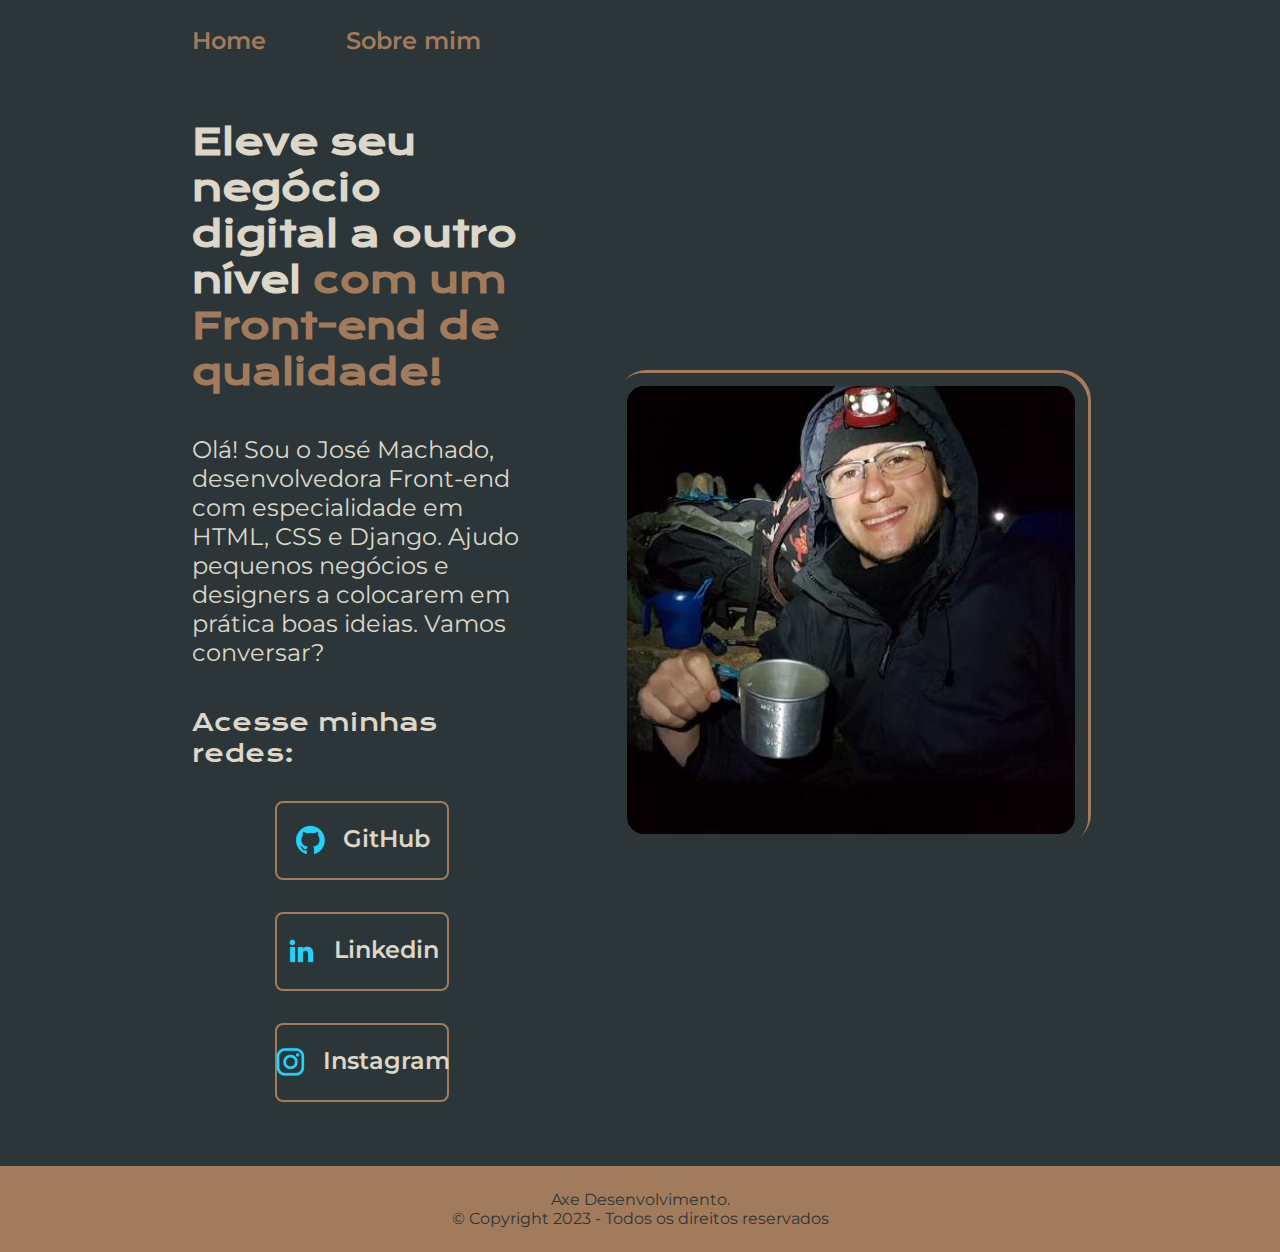
<file: index.html>
<!DOCTYPE html>
<html lang="pt-br">
    <head>
        <meta charset="UTF-8">
        <meta http-equiv="X-UA-Compatible" content="IE=edge">
        <meta name="viewport" content="width=device-width, initial-scale=1.0">
        <link rel="stylesheet" href="./styles/style.css">
        <title>Portfolio</title>
    </head>

    <body>
        <header class="cabecalho">
            <nav class="cabecalho__menu">
                <a class="cabecalho__menu__link" href="index.html" >Home</a>
                <a class="cabecalho__menu__link" href="about.html">Sobre mim</a>
                
            </nav>
        </header>
        <main class="apresentacao">
            <section class="apresentacao__conteudo">
                <h1 class="apresentacao__conteudo__titulo">Eleve seu negócio digital a outro nível <strong class="titulo-destaque">com um Front-end de qualidade!</strong></h1>
                <p class="apresentacao__conteudo__texto">Olá! Sou o José Machado, desenvolvedora Front-end com especialidade em  HTML, CSS e Django. Ajudo pequenos negócios e designers a colocarem em prática boas ideias. Vamos conversar?</p>
                <div class="apresentacao__links">
                    <h2 class="apresentacao__links__subtitulo">Acesse minhas redes:</h2>

                    <a class="apresentacao__links__navegacao" href="https://github.com/JosephAxe"><img src="./assets/github.png">GitHub</a>

                    <a class="apresentacao__links__navegacao" href="https://www.linkedin.com/in/josemachado1988/"><img src="./assets/linkedin.png">Linkedin</a>
                  
                    <a class="apresentacao__links__navegacao" href="https://instagram.com/machadoschroder"><img src="./assets/instagram.png"> Instagram</a>
                </div>
                
            </section>
            <img class="apresentacao__imagem" src="./assets/foto josé.jpeg" alt="foto do José">
        </main>
        <footer class="rodape">
            <p>Axe Desenvolvimento. </p>
            <p>© Copyright 2023 - Todos os direitos reservados</p>

        </footer>
    </body>

  
</html>
</file>
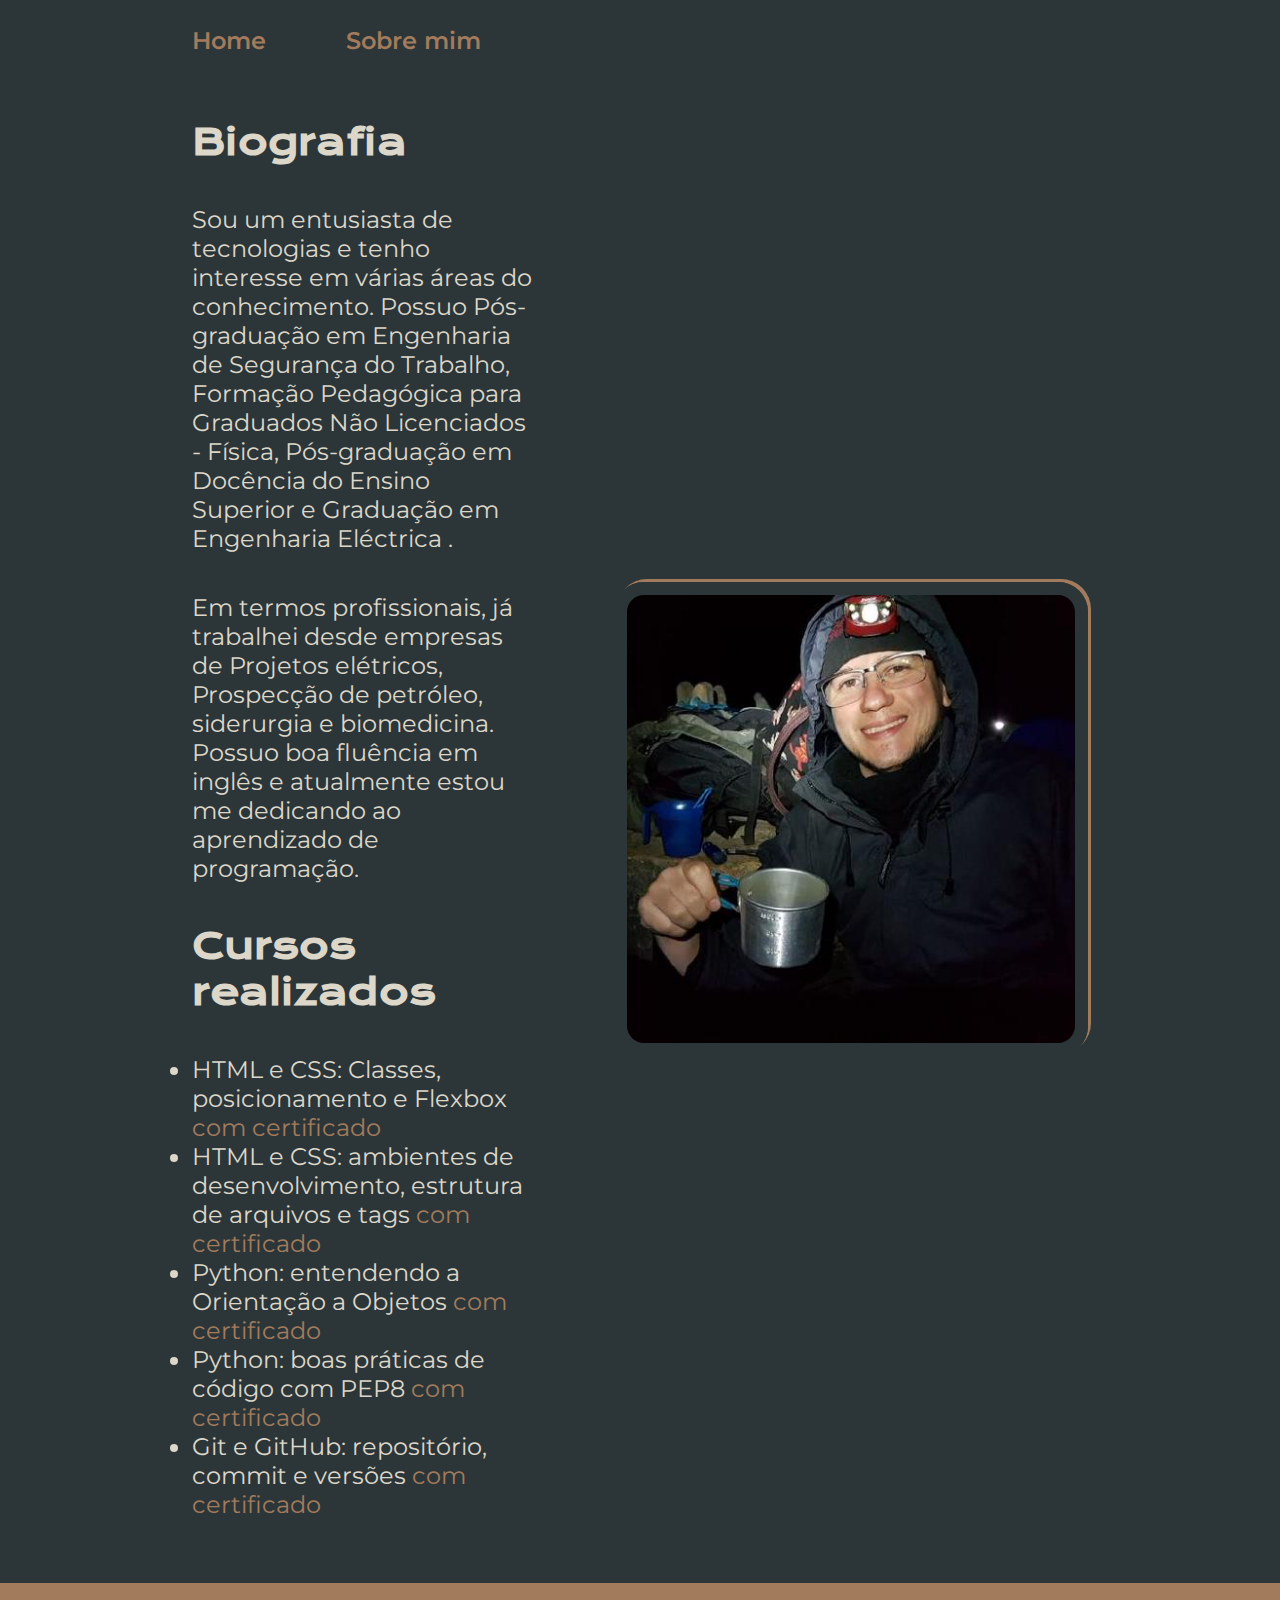
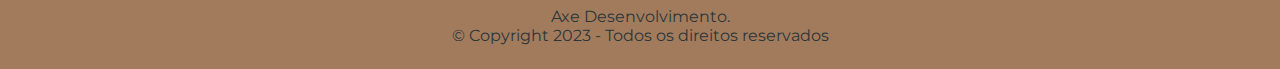
<file: about.html>
<!DOCTYPE html>
<html lang="pt-br">
    <head>
        <meta charset="UTF-8">
        <meta name="viewport" content="width=device-width, initial-scale=1.0">
        <link rel="stylesheet" href="./styles/style.css">
        <title>Sobre mim</title>
    </head>
    <body>
        <header class="cabecalho">
            <nav class="cabecalho__menu">
                <a class="cabecalho__menu__link" href="index.html" >Home</a>
                <a class="cabecalho__menu__link" href="about.html">Sobre mim</a>
            </nav>
        </header>
        <main class="apresentacao">
            <section class="apresentacao__conteudo">
                <h1 class="apresentacao__conteudo__titulo">Biografia</h1>
                <p class="apresentacao__conteudo__texto">Sou um entusiasta de tecnologias e tenho interesse em várias áreas do conhecimento. Possuo Pós-graduação em Engenharia de Segurança do Trabalho, Formação Pedagógica para Graduados Não Licenciados - Física, Pós-graduação em Docência do Ensino Superior e Graduação em Engenharia Eléctrica .</p>
                <p class="apresentacao__conteudo__texto">Em termos profissionais, já trabalhei desde empresas de Projetos elétricos, Prospecção de petróleo, siderurgia e biomedicina. Possuo boa fluência em inglês e atualmente estou me dedicando ao aprendizado de programação.</p>

                <h2 class="apresentacao__conteudo__titulo">Cursos realizados</h2>
                <div class="apresentacao__conteudo__texto">
                        <ul class="apresentacao__conteudo__texto">
                            <li>HTML e CSS: Classes, posicionamento e Flexbox <a href="https://cursos.alura.com.br/user/jose-machado6/course/html-css-classes-posicionamento-flexbox/certificate">com certificado</a></li>
                            <li>HTML e CSS: ambientes de desenvolvimento, estrutura de arquivos e tags <a href="https://cursos.alura.com.br/user/jose-machado6/course/html-css-ambiente-arquivos-tags/certificate">com certificado</a></li>
                            <li>Python: entendendo a Orientação a Objetos <a href="https://cursos.alura.com.br/user/jose-machado6/course/python-entendendo-orientacao-objetos/certificate">com certificado</a></li>
                            <li>Python: boas práticas de código com PEP8 <a href="https://cursos.alura.com.br/user/jose-machado6/course/pep8-linters-python/certificate">com certificado</a></li>
                            <li>Git e GitHub: repositório, commit e versões <a href="https://cursos.alura.com.br/user/jose-machado6/course/git-github-repositorio-commit-versoes/certificate">com certificado</a></li>
                        </ul>
                </div>
                
                
            </section>
            <img class="apresentacao__imagem" src="./assets/foto josé.jpeg" alt="foto do José">
        </main>
        <footer class="rodape">

            <p>Axe Desenvolvimento. </p>
            <p>© Copyright 2023 - Todos os direitos reservados</p>
        
        </footer>
    </body>
</html>
</file>
<file: styles/style.css>
@import url('https://fonts.googleapis.com/css2?family=Krona+One&family=Montserrat:wght@400;600&display=swap');

:root {
    --cor-primaria: #2c3639;
    --cor-hover: #3F4E4F;
    --cor-terciaria: #A27B5C;
    --cor-secundaria: #DCD7C9;

    /* --cor-primaria: #219C90;
    --cor-hover: #D83F31;
    --cor-terciaria: #EE9322;
    --cor-secundaria: #E9B824;
     */
    --fonte-primaria: 'Krona One',  sans-serif;;
    --fonte-secundaria: 'Montserrat',  sans-serif;
     

}

*
{
    margin: 0;/*reseta as margens*/
    padding: 0;/*reseta os paddings*/
}

body {
    /* height: 100vh;Faz com que o body ocupe 100% da tela */
    box-sizing: border-box; /*Para a imagem não sair do body*/
    background-color: var(--cor-primaria);
    color: var( --cor-secundaria);
}

.cabecalho {
    padding: 2% 0 0 15%;
}

.cabecalho__menu {
    display: flex;
    gap: 80px;

}

.cabecalho__menu__link {
    font-size: 1.5rem;
    font-family: var(--fonte-secundaria);
    font-weight: 600;
    color: var(--cor-terciaria);
    text-decoration: none;

}

.titulo-destaque {
    color:var(--cor-terciaria);
}




.apresentacao {
    margin: 5% 15%;
    display: flex;
    align-items: center;
    justify-content: space-between;
    gap: 82px;
}

.apresentacao__conteudo {
    width: 50%;
    display: flex;
    flex-direction: column;
    gap: 40px;
}

.apresentacao__conteudo__titulo {
    
    font-size: 2.25rem;
    font-family: var(--fonte-primaria);
}

.apresentacao__conteudo__texto {
    font-size: 1.5rem;
    font-family: var(--fonte-secundaria);
}

.apresentacao__links {
 display: flex;
 justify-content: space-between;   
 flex-direction: column; 
 align-items: center;
 gap: 32px;
}

.apresentacao__links__subtitulo {
    font-family: var(--fonte-primaria);
    font-weight: 400;
    font-size: 1.5rem;
}

.apresentacao__links__navegacao {

    display: flex;
    justify-content: center;
    gap: 16px;
        
    color: var( --cor-secundaria);
    width: 50%;
    text-align: center;
    border: 2px solid var(--cor-terciaria);
    border-radius: 8px;
    font-size: 1.5rem;
    padding: 21.5px 0;
    text-decoration: none;
    font-family: var(--fonte-secundaria);
    font-weight: 600;
}

.apresentacao__links__navegacao:hover {
    background-color: var(--cor-hover);
    padding: 21.5px 5%;
}

.apresentacao__imagem {
    width: 50%;
    border-radius: 30px;
    border: 10px solid var(--cor-primaria);
    padding: 3px;
    box-shadow: 3px -3px var(--cor-terciaria);
    
}

.apresentacao__imagem:hover {
    
    box-shadow: 3px -3px var(--cor-hover);
    
}

.rodape {
    padding: 24px;
    color: var(--cor-primaria);
    background-color: var(--cor-terciaria);
    text-align: center;
    font-family: var(--fonte-secundaria);
    font-size: 1rem;
    font-weight: 400;
}


.apresentacao__conteudo__texto a{
    text-decoration: none;
    color: var(--cor-terciaria);
}

@media (max-width: 1200px) {
    .cabecalho {
        padding: 10% 0 0 15%;
    }

    .cabecalho__menu {
        justify-content: center;
    }

    .apresentacao {
        flex-direction: column-reverse;
        padding: 5%;
    }

    .apresentacao__conteudo {
        width: auto;
        
    }

    .apresentacao__imagem {
        width: 80%;
               
    }
}
</file>
